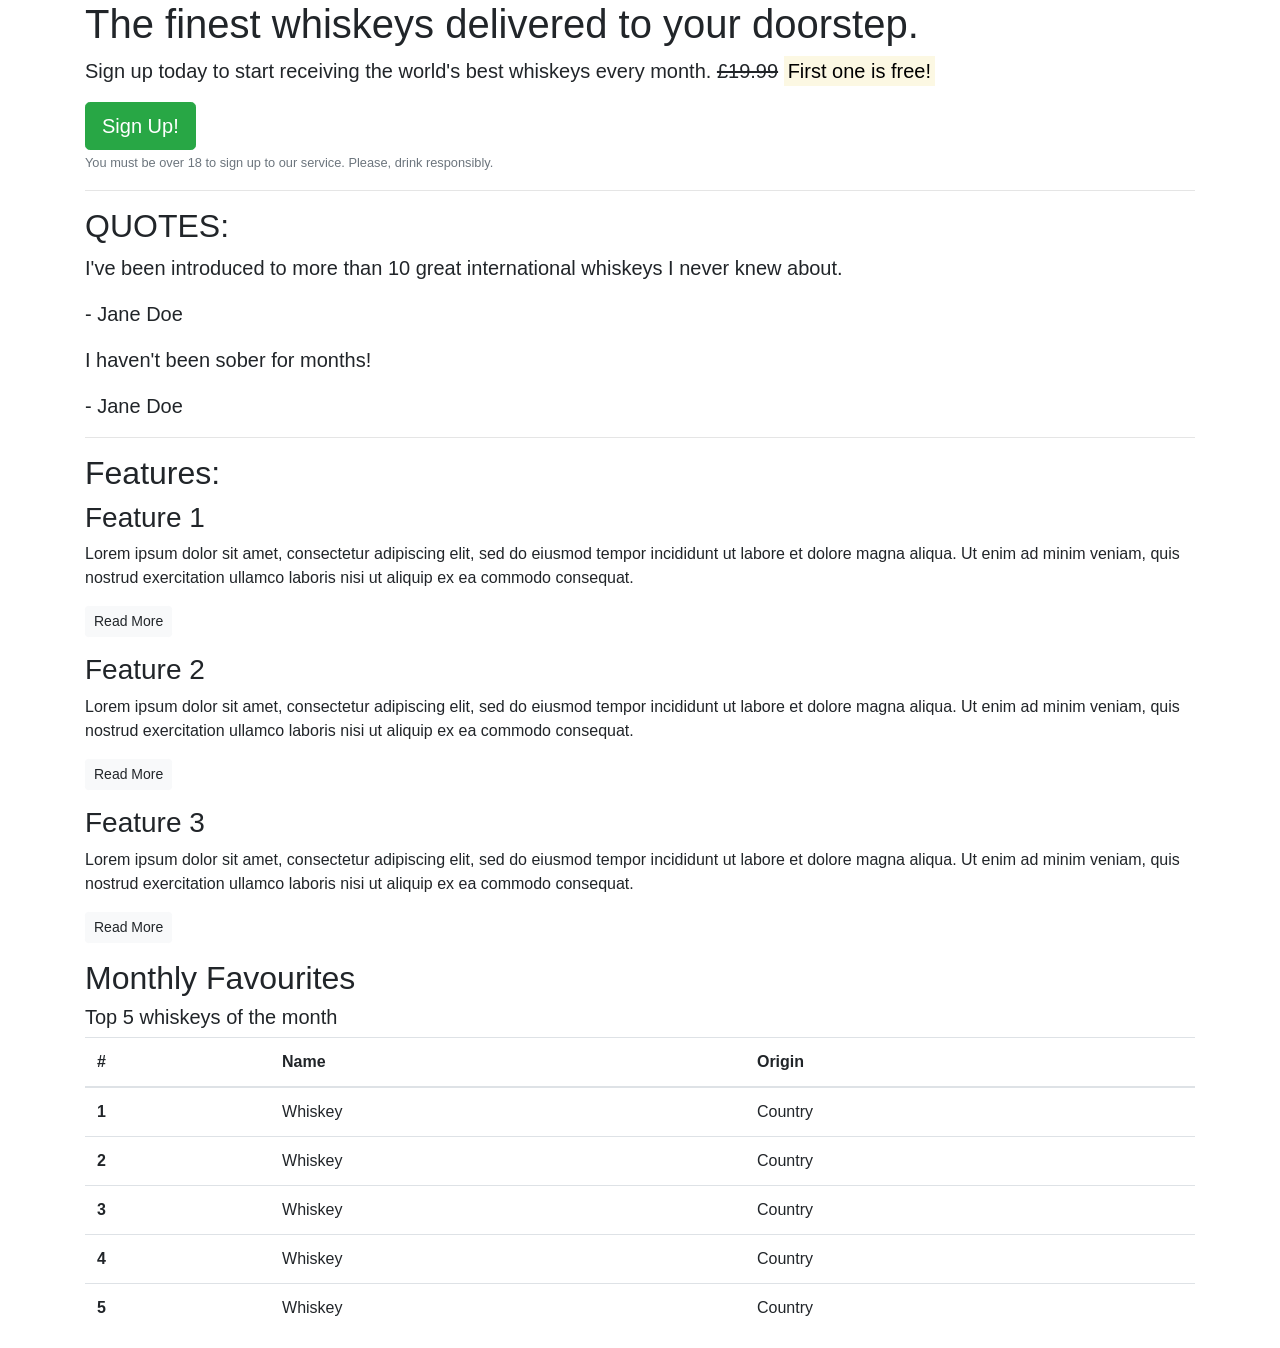
<file: .theia/index.html>
<!DOCTYPE html>
<html lang="en-us">

<head>
    <meta charset="utf-8">
    
    <title>Whiskey Drop | Taste a new whiskey every month</title>
    <link rel="stylesheet" href="https://maxcdn.bootstrapcdn.com/bootstrap/4.1.3/css/bootstrap.min.css">
</head>

<body>
    <article class="container">
        <!-- Callout -->
        <section class="callout">
            <h1>The finest whiskeys delivered to your doorstep.</h1>
            <p class="lead">Sign up today to start receiving the world's best whiskeys every month. <s>£19.99</s> </s><strong><mark>First one is free!</mark></strong></p>
            <button class="btn btn-success btn-lg">Sign Up!</button>
            <p class="text-muted"><small>You must be over 18 to sign up to our service. Please, drink responsibly.</small></p>
        </section>
        <!-- /.callout -->
        <hr>

        <!-- Quotes -->
        <section class="quotes">
            <h2 class="text-uppercase">Quotes:</h2>
            <blockquote class="blockquote">
                <p>I've been introduced to more than 10 great international whiskeys I never knew about.</p>
                <p>- Jane Doe</p>
            </blockquote>
            <blockquote class="blockquote">
                <p>I haven't been sober for months!</p>
                <p>- Jane Doe</p>
            </blockquote>
        </section>
        <!-- /.quotes -->
        <hr>

        <!-- Features -->
        <section class="features">
            <h2>Features:</h2>
            <div class="feature">
                <h3>Feature 1</h3>
                <p>Lorem ipsum dolor sit amet, consectetur adipiscing elit, sed do eiusmod tempor incididunt ut labore et dolore magna aliqua. Ut enim ad minim veniam, quis nostrud exercitation ullamco laboris nisi ut aliquip ex ea commodo consequat.</p>
                <p><a class="btn btn-sm btn-light" href="">Read More</a></p>
            </div>
            <div class="feature">
                <h3>Feature 2</h3>
                <p>Lorem ipsum dolor sit amet, consectetur adipiscing elit, sed do eiusmod tempor incididunt ut labore et dolore magna aliqua. Ut enim ad minim veniam, quis nostrud exercitation ullamco laboris nisi ut aliquip ex ea commodo consequat.</p>
                <p><a class="btn btn-sm btn-light" href="">Read More</a></p>
            </div>
            <div class="feature">
                <h3>Feature 3</h3>
                <p>Lorem ipsum dolor sit amet, consectetur adipiscing elit, sed do eiusmod tempor incididunt ut labore et dolore magna aliqua. Ut enim ad minim veniam, quis nostrud exercitation ullamco laboris nisi ut aliquip ex ea commodo consequat.</p>
                <p><a class="btn btn-sm btn-light" href="">Read More</a></p>
            </div>
        </section>
        <section>
                <h2>Monthly Favourites</h2>
                <h5>Top 5 whiskeys of the month</h5>
                <table class="table">
                    <thead>
                      <tr>
                        <th scope="col">#</th>
                        <th scope="col">Name</th>
                        <th scope="col">Origin</th>
                        
                      </tr>
                    </thead>
                    <tbody>
                      <tr>
                        <th scope="row">1</th>
                        <td>Whiskey</td>
                        <td>Country</td>
                        </tr>
                        <tr>
                            <th scope="row">2</th>
                            <td>Whiskey</td>
                            <td>Country</td>
                            </tr>
                            <tr>
                                <th scope="row">3</th>
                                <td>Whiskey</td>
                                <td>Country</td>
                                </tr>
                                <tr>
                                    <th scope="row">4</th>
                                    <td>Whiskey</td>
                                    <td>Country</td>
                                    </tr>
                                    <tr>
                                        <th scope="row">5</th>
                                        <td>Whiskey</td>
                                        <td>Country</td>
                                        </tr>
                                        
                    </tbody>
                  </table>
        </section>
        <!-- /.features -->
    </article>
</body>

</html>
</file>
